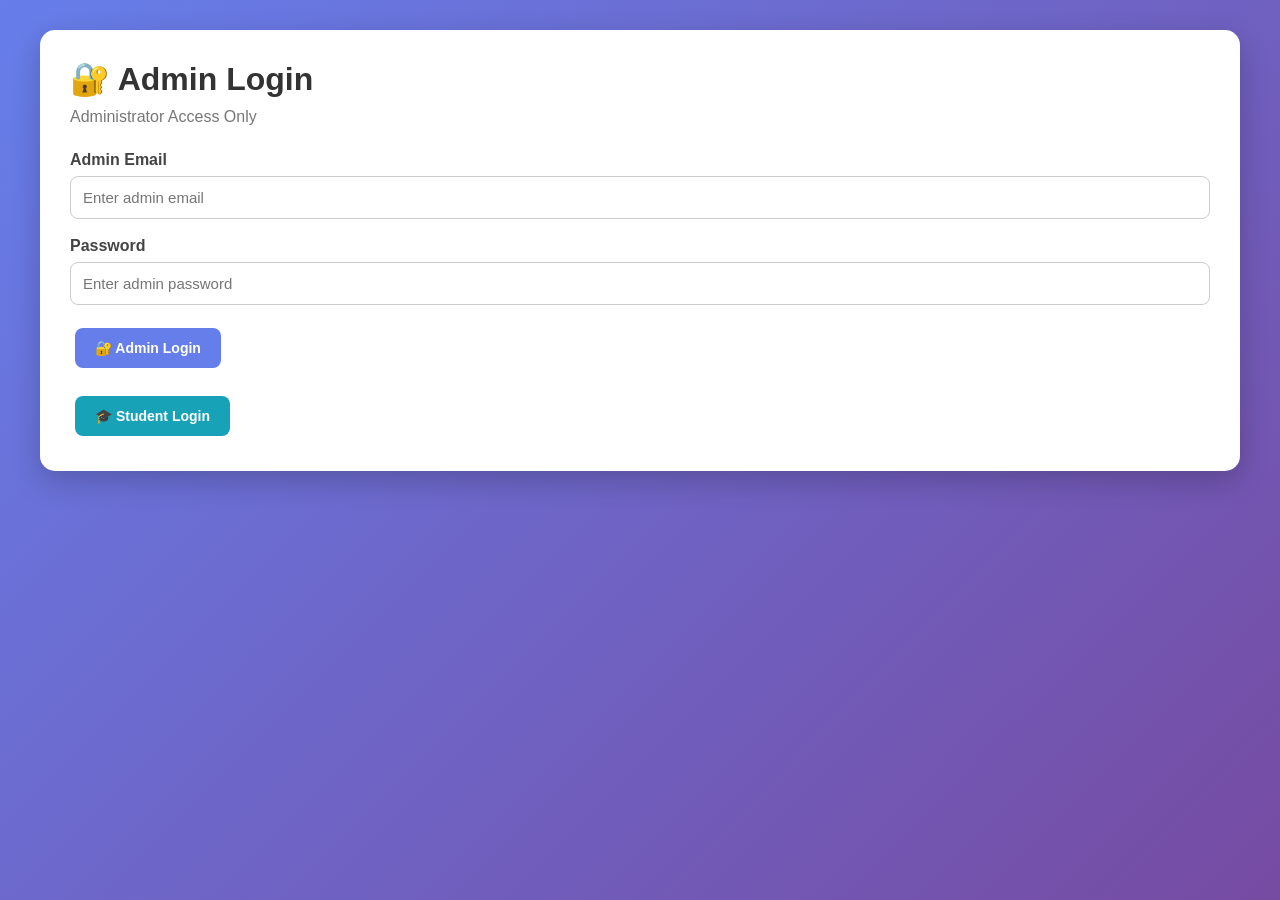
<file: index.html>
<!DOCTYPE html>
<html lang="en">
<head>
<meta charset="UTF-8">
<meta name="viewport" content="width=device-width, initial-scale=1.0">

<title>Student Exam Platform</title>

<style>

*{
    box-sizing:border-box;
    margin:0;
    padding:0;
    font-family:Arial, sans-serif;
}

body{
    background:linear-gradient(135deg,#667eea,#764ba2);
    min-height:100vh;
    padding:30px;
}

.container{
    max-width:1200px;
    margin:auto;
}

.section{
    display:none;
}

.section.active{
    display:block;
}

.card{
    background:white;
    padding:30px;
    border-radius:15px;
    box-shadow:0 10px 30px rgba(0,0,0,0.2);
    margin-bottom:20px;
}

h1{
    color:#333;
    margin-bottom:10px;
}

h2{
    color:#444;
    margin-bottom:20px;
}

h3{
    color:#555;
    margin-bottom:15px;
}

.subtitle{
    color:#777;
    margin-bottom:25px;
}

.form-group{
    margin-bottom:18px;
}

label{
    display:block;
    margin-bottom:7px;
    font-weight:bold;
    color:#444;
}

input,
textarea,
select{
    width:100%;
    padding:12px;
    border:1px solid #ccc;
    border-radius:8px;
    font-size:15px;
}

textarea{
    min-height:100px;
    resize:vertical;
}

.btn{
    border:none;
    padding:12px 20px;
    border-radius:8px;
    cursor:pointer;
    margin:5px;
    font-weight:bold;
    font-size:14px;
}

.btn:hover{
    opacity:.85;
}

.btn-primary{
    background:#667eea;
    color:white;
}

.btn-success{
    background:#28a745;
    color:white;
}

.btn-danger{
    background:#dc3545;
    color:white;
}

.btn-info{
    background:#17a2b8;
    color:white;
}

.btn-warning{
    background:#ffc107;
    color:#222;
}

.success{
    background:#d4edda;
    color:#155724;
    padding:12px;
    border-radius:8px;
    margin-bottom:15px;
}

.error{
    background:#f8d7da;
    color:#721c24;
    padding:12px;
    border-radius:8px;
    margin-bottom:15px;
}

.dashboard-header{
    background:white;
    padding:25px;
    border-radius:15px;
    margin-bottom:20px;
    display:flex;
    justify-content:space-between;
    align-items:center;
}

.student-info{
    display:grid;
    grid-template-columns:repeat(2,1fr);
    gap:15px;
}

.student-info p{
    background:#f5f5f5;
    padding:15px;
    border-radius:8px;
}

.tabs{
    display:flex;
    gap:10px;
    background:white;
    padding:15px;
    border-radius:12px;
    margin-bottom:20px;
}

.tab-btn{
    padding:12px 20px;
    border:none;
    background:#eee;
    border-radius:8px;
    cursor:pointer;
    font-weight:bold;
}

.tab-btn.active{
    background:#667eea;
    color:white;
}

.tab-content{
    display:none;
}

.tab-content.active{
    display:block;
}

.table{
    width:100%;
    border-collapse:collapse;
    margin-top:20px;
}

.table th,
.table td{
    border:1px solid #ddd;
    padding:12px;
    text-align:left;
}

.table th{
    background:#667eea;
    color:white;
}

.table tr:nth-child(even){
    background:#f8f8f8;
}

.exam-card{
    background:#f8f9fa;
    padding:20px;
    border-radius:12px;
    margin-bottom:15px;
    border-left:5px solid #667eea;
}

.exam-card:hover{
    background:#eef0ff;
}

.status{
    display:inline-block;
    padding:6px 12px;
    border-radius:20px;
    margin-top:10px;
    font-weight:bold;
}

.status.pending{
    background:#fff3cd;
    color:#856404;
}

.status.completed{
    background:#d4edda;
    color:#155724;
}

.question-block{
    background:#f8f9fa;
    padding:20px;
    border-radius:10px;
    margin:20px 0;
    border-left:5px solid #667eea;
}

.option-input{
    display:flex;
    align-items:center;
    gap:10px;
    margin:10px 0;
}

.option-input input[type="text"]{
    flex:1;
}

.option-input input[type="radio"]{
    width:auto;
}

.remove-question{
    background:#dc3545;
    color:white;
    border:none;
    padding:8px 15px;
    border-radius:6px;
    cursor:pointer;
    margin-top:10px;
}

.exam-container{
    background:white;
    padding:30px;
    border-radius:15px;
}

.exam-header{
    display:flex;
    justify-content:space-between;
    align-items:center;
    margin-bottom:25px;
    padding-bottom:20px;
    border-bottom:2px solid #eee;
}

.timer-box{
    background:#222;
    color:white;
    padding:15px 25px;
    border-radius:10px;
    text-align:center;
}

#timer{
    font-size:28px;
    font-weight:bold;
    margin-top:5px;
}

.question{
    background:#f8f9fa;
    padding:25px;
    border-radius:10px;
    margin-bottom:20px;
}

.question-text{
    font-size:18px;
    font-weight:bold;
    margin-bottom:20px;
}

.question-number{
    color:#667eea;
}

.option{
    background:white;
    padding:12px;
    margin:8px 0;
    border-radius:8px;
    border:1px solid #ddd;
}

.option:hover{
    background:#eef0ff;
}

.option input{
    width:auto;
    margin-right:10px;
}

.result-box{
    background:#f8f9fa;
    padding:25px;
    border-radius:10px;
    margin-bottom:20px;
}

.result-box p{
    padding:10px;
    font-size:18px;
}

.modal{
    display:none;
    position:fixed;
    z-index:1000;
    left:0;
    top:0;
    width:100%;
    height:100%;
    background:rgba(0,0,0,.6);
}

.modal.show{
    display:flex;
    justify-content:center;
    align-items:center;
}

.modal-content{
    background:white;
    width:90%;
    max-width:700px;
    padding:30px;
    border-radius:15px;
    position:relative;
    max-height:90vh;
    overflow:auto;
}

.close{
    position:absolute;
    right:20px;
    top:10px;
    font-size:30px;
    cursor:pointer;
}

@media(max-width:700px){

    body{
        padding:10px;
    }

    .student-info{
        grid-template-columns:1fr;
    }

    .dashboard-header,
    .exam-header{
        flex-direction:column;
        gap:15px;
    }

    .tabs{
        flex-direction:column;
    }

    .table{
        font-size:12px;
    }

}

</style>
</head>

<body>

<div class="container">

<!-- ================= ADMIN LOGIN ================= -->

<div id="adminLoginSection" class="section active">

<div class="card">

<h1>🔐 Admin Login</h1>

<p class="subtitle">
Administrator Access Only
</p>

<form id="adminLoginForm">

<div class="form-group">
<label>Admin Email</label>

<input
type="email"
id="adminEmail"
placeholder="Enter admin email"
required>
</div>

<div class="form-group">
<label>Password</label>

<input
type="password"
id="adminPassword"
placeholder="Enter admin password"
required>
</div>

<button
type="submit"
class="btn btn-primary">

🔐 Admin Login

</button>

</form>

<br>

<button
class="btn btn-info"
onclick="toggleSection('loginSection')">

🎓 Student Login

</button>

</div>

</div>


<!-- ================= STUDENT LOGIN ================= -->

<div id="loginSection" class="section">

<div class="card">

<h1>🎓 Student Login</h1>

<p class="subtitle">
Login to access your exam dashboard
</p>

<form id="loginForm">

<div class="form-group">

<label>Email</label>

<input
type="email"
id="loginEmail"
placeholder="Enter your email"
required>

</div>

<div class="form-group">

<label>Password</label>

<input
type="password"
id="loginPassword"
placeholder="Enter your password"
required>

</div>

<button
type="submit"
class="btn btn-primary">

🔐 Login

</button>

</form>

<br>

<button
class="btn btn-success"
onclick="toggleSection('registerSection')">

📝 Register

</button>

<button
class="btn btn-info"
onclick="toggleSection('adminLoginSection')">

🔐 Admin Login

</button>

</div>

</div>


<!-- ================= REGISTER ================= -->

<div id="registerSection" class="section">

<div class="card">

<h1>📝 Student Registration</h1>

<form id="registerForm">

<div class="form-group">
<label>First Name</label>
<input type="text" id="firstName" required>
</div>

<div class="form-group">
<label>Last Name</label>
<input type="text" id="lastName" required>
</div>

<div class="form-group">
<label>Email</label>
<input type="email" id="regEmail" required>
</div>

<div class="form-group">
<label>Password</label>
<input type="password" id="regPassword" required>
</div>

<div class="form-group">
<label>Phone</label>
<input type="tel" id="phone" required>
</div>

<div class="form-group">
<label>Date of Birth</label>
<input type="date" id="dob" required>
</div>

<div class="form-group">
<label>University Registration Number</label>
<input type="text" id="uniRegNum" required>
</div>

<div class="form-group">
<label>Address</label>
<textarea id="address" required></textarea>
</div>

<div class="form-group">
<label>City</label>
<input type="text" id="city" required>
</div>

<div class="form-group">
<label>State</label>
<input type="text" id="state" required>
</div>

<button
type="submit"
class="btn btn-success">

📝 Create Account

</button>

<button
type="button"
class="btn btn-info"
onclick="toggleSection('loginSection')">

🔐 Back to Login

</button>

</form>

</div>

</div>


<!-- ================= STUDENT DASHBOARD ================= -->

<div id="dashboardSection" class="section">

<div class="dashboard-header">

<div>

<h1>🎓 Student Dashboard</h1>

<h2>
Welcome,
<span id="studentName"></span>
</h2>

</div>

<button
class="btn btn-danger"
onclick="logout()">

🚪 Logout

</button>

</div>


<div class="card">

<h2>👤 Student Information</h2>

<div class="student-info">

<p>
<strong>Email:</strong>
<span id="infoEmail"></span>
</p>

<p>
<strong>University Reg No:</strong>
<span id="infoUniReg"></span>
</p>

<p>
<strong>Phone:</strong>
<span id="infoPhone"></span>
</p>

<p>
<strong>Date of Birth:</strong>
<span id="infoDOB"></span>
</p>

<p>
<strong>Address:</strong>
<span id="infoAddress"></span>
</p>

<p>
<strong>City:</strong>
<span id="infoCity"></span>
</p>

</div>

</div>


<div class="card">

<h2>📚 Available Exams</h2>

<div id="examsList"></div>

</div>

</div>


<!-- ================= ADMIN DASHBOARD ================= -->

<div id="adminDashboardSection" class="section">

<div class="dashboard-header">

<div>

<h1>🛡️ Admin Dashboard</h1>

<p>Student Examination Management System</p>

</div>

<button
class="btn btn-danger"
onclick="adminLogout()">

🚪 Logout

</button>

</div>


<div class="tabs">

<button
class="tab-btn active"
onclick="showAdminTab('students', this)">

👨‍🎓 Students

</button>

<button
class="tab-btn"
onclick="showAdminTab('exams', this)">

📝 Exams

</button>

<button
class="tab-btn"
onclick="showAdminTab('results', this)">

📊 Results

</button>

</div>


<!-- STUDENTS -->

<div id="studentsTab" class="tab-content active">

<div class="card">

<h2>👨‍🎓 Registered Students</h2>

<div id="studentsList"></div>

</div>

</div>


<!-- EXAMS -->

<div id="examsTab" class="tab-content">

<div class="card">

<h2>📝 Create Exam</h2>

<div class="form-group">

<label>Exam Title</label>

<input
type="text"
id="examTitle"
placeholder="Example: Cyber Security">

</div>

<div class="form-group">

<label>Description</label>

<textarea
id="examDescription"
placeholder="Enter exam description"></textarea>

</div>

<div class="form-group">

<label>Duration (Minutes)</label>

<input
type="number"
id="examDuration"
value="30"
min="1">

</div>

<div class="form-group">

<label>Passing Score (%)</label>

<input
type="number"
id="examPassingScore"
value="60"
min="1"
max="100">

</div>

<h3>Questions</h3>

<div id="questionsForm"></div>

<button
class="btn btn-info"
onclick="addQuestionForm()">

➕ Add Question

</button>

<button
class="btn btn-success"
onclick="saveExam()">

💾 Save Exam

</button>

</div>

</div>


<!-- RESULTS -->

<div id="resultsTab" class="tab-content">

<div class="card">

<h2>📊 Exam Results</h2>

<div id="resultsList"></div>

</div>

</div>

</div>


<!-- ================= EXAM ================= -->

<div id="examSection" class="section">

<div class="exam-container">

<div class="exam-header">

<div>

<h1 id="examTitleDisplay">
Examination
</h1>

</div>

<div class="timer-box">

⏱️ Time

<div id="timer">
00:00
</div>

</div>

</div>

<form id="examForm">

<div id="questionsContainer"></div>

<button
type="submit"
class="btn btn-success">

✅ Submit Exam

</button>

</form>

</div>

</div>


<!-- ================= RESULT ================= -->

<div id="resultsSection" class="section">

<div class="card">

<h1>📊 Examination Result</h1>

<div class="result-box">

<h2 id="resultExamName"></h2>

<p>
<strong>Score:</strong>
<span id="resultScore"></span>
</p>

<p>
<strong>Percentage:</strong>
<span id="resultPercentage"></span>
</p>

<p>
<strong>Status:</strong>
<span id="resultStatus"></span>
</p>

<p>
<strong>Date:</strong>
<span id="resultDate"></span>
</p>

</div>

<button
class="btn btn-primary"
onclick="goBackToDashboard()">

🏠 Back to Dashboard

</button>

</div>

</div>


<!-- ================= STUDENT MODAL ================= -->

<div id="studentDetailsModal" class="modal">

<div class="modal-content">

<span
class="close"
onclick="closeStudentModal()">

&times;

</span>

<h2>👤 Student Details</h2>

<div id="studentDetailsContent"></div>

</div>

</div>


<!-- ================= RESULT MODAL ================= -->

<div id="resultsDetailsModal" class="modal">

<div class="modal-content">

<span
class="close"
onclick="closeResultsModal()">

&times;

</span>

<h2>📊 Result Details</h2>

<div id="resultsDetailsContent"></div>

</div>

</div>

</div>


<script>

/* =====================================================
   DATA STORAGE
===================================================== */

let students =
JSON.parse(localStorage.getItem("students")) || [];

let exams =
JSON.parse(localStorage.getItem("exams")) || [];

let currentUser = null;
let currentAdmin = null;
let currentExam = null;
let examTimer = null;
let questionCount = 0;


/* =====================================================
   ADMIN LOGIN
===================================================== */

const adminCredentials = {

email: "admin@exam.com",

password: "muhaa12345"

};


/* =====================================================
   UTILITY
===================================================== */

function toggleSection(sectionId){

document
.querySelectorAll(".section")
.forEach(section => {

section.classList.remove("active");

});

const section =
document.getElementById(sectionId);

if(section){

section.classList.add("active");

}

}


function showMessage(message,type="error"){

const div =
document.createElement("div");

div.className = type;

div.textContent = message;

const activeSection =
document.querySelector(".section.active");

if(activeSection){

const card =
activeSection.querySelector(".card") ||
activeSection.querySelector(".exam-container");

if(card){

card.insertBefore(div,card.firstChild);

setTimeout(() => {

div.remove();

},3000);

}

}

}


function formatDate(date){

if(!date) return "";

return new Date(date).toLocaleDateString(
"en-US",
{
year:"numeric",
month:"long",
day:"numeric",
hour:"2-digit",
minute:"2-digit"
}
);

}


/* =====================================================
   ADMIN LOGIN
===================================================== */

document
.getElementById("adminLoginForm")
.addEventListener("submit",function(e){

e.preventDefault();

const email =
document.getElementById("adminEmail").value;

const password =
document.getElementById("adminPassword").value;


if(
email === adminCredentials.email &&
password === adminCredentials.password
){

currentAdmin = {

email:email,
isAdmin:true

};

loadAdminDashboard();

toggleSection("adminDashboardSection");

showMessage(
"✅ Admin Login Successful!",
"success"
);

}else{

showMessage(
"❌ Invalid Admin Credentials!",
"error"
);

}

});


/* =====================================================
   ADMIN DASHBOARD
===================================================== */

function loadAdminDashboard(){

loadStudentsList();

loadResultsList();

initializeCreateExamForm();

}


function showAdminTab(tabName,button){

document
.querySelectorAll(".tab-content")
.forEach(tab => {

tab.classList.remove("active");

});


document
.querySelectorAll(".tab-btn")
.forEach(btn => {

btn.classList.remove("active");

});


document
.getElementById(tabName+"Tab")
.classList.add("active");


button.classList.add("active");


if(tabName === "students"){

loadStudentsList();

}

if(tabName === "results"){

loadResultsList();

}

if(tabName === "exams"){

initializeCreateExamForm();

}

}


/* =====================================================
   STUDENTS
===================================================== */

function loadStudentsList(){

const list =
document.getElementById("studentsList");


if(students.length === 0){

list.innerHTML =
"<p>No students registered yet.</p>";

return;

}


let html = `

<table class="table">

<tr>

<th>Name</th>
<th>Email</th>
<th>Phone</th>
<th>Uni Reg No</th>
<th>Actions</th>

</tr>

`;


students.forEach(student => {

html += `

<tr>

<td>
${student.firstName}
${student.lastName}
</td>

<td>
${student.email}
</td>

<td>
${student.phone}
</td>

<td>
${student.uniRegNum}
</td>

<td>

<button
class="btn btn-info"
onclick="viewStudentDetails(${student.id})">

View

</button>

<button
class="btn btn-danger"
onclick="deleteStudent(${student.id})">

Delete

</button>

</td>

</tr>

`;

});


html += "</table>";

list.innerHTML = html;

}


function viewStudentDetails(id){

const student =
students.find(s => s.id === id);

if(!student) return;


let html = `

<p>
<strong>Name:</strong>
${student.firstName} ${student.lastName}
</p>

<p>
<strong>Email:</strong>
${student.email}
</p>

<p>
<strong>Phone:</strong>
${student.phone}
</p>

<p>
<strong>Date of Birth:</strong>
${student.dateOfBirth}
</p>

<p>
<strong>University Reg No:</strong>
${student.uniRegNum}
</p>

<p>
<strong>Address:</strong>
${student.address}
</p>

<p>
<strong>City:</strong>
${student.city}
</p>

<p>
<strong>State:</strong>
${student.state}
</p>

`;

document
.getElementById("studentDetailsContent")
.innerHTML = html;

document
.getElementById("studentDetailsModal")
.classList.add("show");

}


function closeStudentModal(){

document
.getElementById("studentDetailsModal")
.classList.remove("show");

}


function deleteStudent(id){

if(confirm("Delete this student?")){

students =
students.filter(s => s.id !== id);

localStorage.setItem(
"students",
JSON.stringify(students)
);

loadStudentsList();

showMessage(
"✅ Student deleted!",
"success"
);

}

}


/* =====================================================
   CREATE EXAM
===================================================== */

function initializeCreateExamForm(){

const form =
document.getElementById("questionsForm");

form.innerHTML = "";

questionCount = 0;

addQuestionForm();

}


function addQuestionForm(){

questionCount++;


const block =
document.createElement("div");

block.className = "question-block";

block.id =
"question-"+questionCount;


block.innerHTML = `

<h3>
Question ${questionCount}
</h3>

<div class="form-group">

<label>Question</label>

<textarea
id="questionText${questionCount}"
placeholder="Enter question">
</textarea>

</div>

<label>Options</label>

${[1,2,3,4].map(i => `

<div class="option-input">

<input
type="text"
id="option${questionCount}_${i}"
placeholder="Option ${i}">

<input
type="radio"
name="correct${questionCount}"
value="${i-1}">

Correct

</div>

`).join("")}

<button
class="remove-question"
type="button"
onclick="removeQuestion(${questionCount})">

Remove Question

</button>

`;

document
.getElementById("questionsForm")
.appendChild(block);

}


function removeQuestion(number){

const block =
document.getElementById(
"question-"+number
);

if(block){

block.remove();

}

}


/* =====================================================
   SAVE EXAM
===================================================== */

function saveExam(){

const title =
document.getElementById("examTitle").value.trim();

const description =
document.getElementById("examDescription").value.trim();

const duration =
parseInt(
document.getElementById("examDuration").value
);

const passingScore =
parseInt(
document.getElementById("examPassingScore").value
);


if(
!title ||
!description ||
!duration ||
!passingScore
){

showMessage(
"❌ Please fill all exam details!",
"error"
);

return;

}


const questions = [];


const blocks =
document.querySelectorAll(".question-block");


if(blocks.length === 0){

showMessage(
"❌ Add at least one question!",
"error"
);

return;

}


let valid = true;


blocks.forEach((block,index) => {

const number =
block.id.replace("question-","");


const text =
document
.getElementById("questionText"+number)
.value.trim();


if(!text){

showMessage(
"❌ Enter Question "+(index+1),
"error"
);

valid = false;

return;

}


const options = [];


for(let i=1;i<=4;i++){

const value =
document
.getElementById(
`option${number}_${i}`
)
.value.trim();


if(!value){

showMessage(
"❌ Fill all options for Question "+(index+1),
"error"
);

valid = false;

return;

}

options.push(value);

}


const radio =
document.querySelector(
`input[name="correct${number}"]:checked`
);


if(!radio){

showMessage(
"❌ Select correct answer for Question "+(index+1),
"error"
);

valid = false;

return;

}


questions.push({

id:index+1,

text:text,

options:options,

correctAnswer:
parseInt(radio.value)

});

});


if(!valid) return;


const exam = {

id:Date.now(),

title:title,

description:description,

duration:duration,

passingScore:passingScore,

totalQuestions:questions.length,

questions:questions,

createdDate:
new Date().toISOString()

};


exams.push(exam);


localStorage.setItem(
"exams",
JSON.stringify(exams)
);


showMessage(
"✅ Exam created successfully!",
"success"
);


document
.getElementById("examTitle")
.value="";


document
.getElementById("examDescription")
.value="";


initializeCreateExamForm();

}


/* =====================================================
   RESULTS
===================================================== */

function loadResultsList(){

const list =
document.getElementById("resultsList");

let results = [];


students.forEach(student => {

(student.completedExams || [])
.forEach(result => {

results.push({

studentName:
student.firstName+" "+student.lastName,

studentEmail:
student.email,

...result

});

});

});


if(results.length === 0){

list.innerHTML =
"<p>No exam results yet.</p>";

return;

}


let html = `

<table class="table">

<tr>

<th>Student</th>
<th>Email</th>
<th>Exam</th>
<th>Score</th>
<th>Percentage</th>
<th>Status</th>

</tr>

`;


results.forEach(result => {

html += `

<tr>

<td>${result.studentName}</td>

<td>${result.studentEmail}</td>

<td>${result.examName}</td>

<td>
${result.score}/${result.totalQuestions}
</td>

<td>
${result.percentage}%
</td>

<td>
${result.passed ? "✅ PASSED" : "❌ FAILED"}
</td>

</tr>

`;

});


html += "</table>";

list.innerHTML = html;

}


/* =====================================================
   ADMIN LOGOUT
===================================================== */

function adminLogout(){

currentAdmin = null;

document
.getElementById("adminLoginForm")
.reset();

toggleSection("adminLoginSection");

showMessage(
"✅ Admin logged out!",
"success"
);

}


/* =====================================================
   STUDENT REGISTER
===================================================== */

document
.getElementById("registerForm")
.addEventListener("submit",function(e){

e.preventDefault();


const email =
document.getElementById("regEmail")
.value.trim();


if(
students.some(
student => student.email === email
)
){

showMessage(
"❌ Email already registered!",
"error"
);

return;

}


const student = {

id:Date.now(),

firstName:
document.getElementById("firstName").value,

lastName:
document.getElementById("lastName").value,

email:email,

password:
document.getElementById("regPassword").value,

phone:
document.getElementById("phone").value,

dateOfBirth:
document.getElementById("dob").value,

uniRegNum:
document.getElementById("uniRegNum").value,

address:
document.getElementById("address").value,

city:
document.getElementById("city").value,

state:
document.getElementById("state").value,

completedExams:[]

};


students.push(student);


localStorage.setItem(
"students",
JSON.stringify(students)
);


document
.getElementById("registerForm")
.reset();


showMessage(
"✅ Registration successful! Please login.",
"success"
);


setTimeout(
() => toggleSection("loginSection"),
1000
);

});


/* =====================================================
   STUDENT LOGIN
===================================================== */

document
.getElementById("loginForm")
.addEventListener("submit",function(e){

e.preventDefault();


const email =
document.getElementById("loginEmail")
.value.trim();


const password =
document.getElementById("loginPassword")
.value;


const student =
students.find(
s =>
s.email === email &&
s.password === password
);


if(!student){

showMessage(
"❌ Invalid email or password!",
"error"
);

return;

}


currentUser = student;


loadDashboard();


toggleSection("dashboardSection");


showMessage(
"✅ Login successful!",
"success"
);

});


/* =====================================================
   DASHBOARD
===================================================== */

function loadDashboard(){

document
.getElementById("studentName")
.textContent =
currentUser.firstName+" "+
currentUser.lastName;


document
.getElementById("infoEmail")
.textContent =
currentUser.email;


document
.getElementById("infoUniReg")
.textContent =
currentUser.uniRegNum;


document
.getElementById("infoPhone")
.textContent =
currentUser.phone;


document
.getElementById("infoDOB")
.textContent =
currentUser.dateOfBirth;


document
.getElementById("infoAddress")
.textContent =
currentUser.address;


document
.getElementById("infoCity")
.textContent =
currentUser.city;


loadExamsList();

}


/* =====================================================
   EXAM LIST
===================================================== */

function loadExamsList(){

const list =
document.getElementById("examsList");

list.innerHTML = "";


if(exams.length === 0){

list.innerHTML =
"<p>No exams available yet.</p>";

return;

}


exams.forEach(exam => {


const completed =
(currentUser.completedExams || [])
.find(
result =>
result.examId === exam.id
);


const div =
document.createElement("div");

div.className =
"exam-card";


div.innerHTML = `

<h3>${exam.title}</h3>

<p>${exam.description}</p>

<p>
<strong>Duration:</strong>
${exam.duration} minutes
</p>

<p>
<strong>Questions:</strong>
${exam.totalQuestions}
</p>

<p>
<strong>Passing Score:</strong>
${exam.passingScore}%
</p>

<span class="status ${completed ? "completed" : "pending"}">

${completed ? "✓ Completed" : "○ Not Attempted"}

</span>

${completed ? `

<p>
<strong>Your Score:</strong>
${completed.score}/${completed.totalQuestions}
(${completed.percentage}%)
</p>

` : ""}

`;


if(!completed){

div.style.cursor="pointer";

div.onclick =
() => startExam(exam.id);

}


list.appendChild(div);

});

}


/* =====================================================
   START EXAM
===================================================== */

function startExam(examId){

currentExam =
exams.find(
exam => exam.id === examId
);


if(!currentExam) return;


document
.getElementById("examTitleDisplay")
.textContent =
currentExam.title;


loadExamQuestions();


toggleSection("examSection");


let timeLeft =
currentExam.duration * 60;


updateTimer(timeLeft);


clearInterval(examTimer);


examTimer =
setInterval(function(){

timeLeft--;

updateTimer(timeLeft);


if(timeLeft <= 0){

clearInterval(examTimer);

submitExam();

alert(
"⏰ Time ended! Exam submitted automatically."
);

}

},1000);

}


/* =====================================================
   TIMER
===================================================== */

function updateTimer(seconds){

const minutes =
Math.floor(seconds/60);

const secs =
seconds % 60;


document
.getElementById("timer")
.textContent =
String(minutes).padStart(2,"0")
+
":"
+
String(secs).padStart(2,"0");

}


/* =====================================================
   LOAD QUESTIONS
===================================================== */

function loadExamQuestions(){

const container =
document.getElementById(
"questionsContainer"
);

container.innerHTML="";


currentExam.questions
.forEach((question,index)=>{


const div =
document.createElement("div");

div.className="question";


let options="";


question.options
.forEach((option,index2)=>{

options += `

<div class="option">

<input
type="radio"
name="q${question.id}"
value="${index2}"
id="q${question.id}_${index2}">

<label
for="q${question.id}_${index2}">

${option}

</label>

</div>

`;

});


div.innerHTML = `

<div class="question-text">

<span class="question-number">

Question ${index+1}:

</span>

${question.text}

</div>

<div>

${options}

</div>

`;


container.appendChild(div);

});

}


/* =====================================================
   SUBMIT EXAM
===================================================== */

document
.getElementById("examForm")
.addEventListener("submit",function(e){

e.preventDefault();

submitExam();

});


function submitExam(){

if(!currentExam) return;


clearInterval(examTimer);


let score=0;


currentExam.questions
.forEach(question=>{

const selected =
document.querySelector(
`input[name="q${question.id}"]:checked`
);


if(
selected &&
parseInt(selected.value)
===
question.correctAnswer
){

score++;

}

});


const percentage =
Math.round(
(score/currentExam.totalQuestions)*100
);


const passed =
percentage >= currentExam.passingScore;


const result = {

examId:
currentExam.id,

examName:
currentExam.title,

score:
score,

totalQuestions:
currentExam.totalQuestions,

percentage:
percentage,

passed:
passed,

dateTaken:
new Date().toISOString()

};


if(!currentUser.completedExams){

currentUser.completedExams=[];

}


currentUser.completedExams.push(result);


const index =
students.findIndex(
s => s.id === currentUser.id
);


students[index]=currentUser;


localStorage.setItem(
"students",
JSON.stringify(students)
);


showResult(result);

}


/* =====================================================
   SHOW RESULT
===================================================== */

function showResult(result){

document
.getElementById("resultExamName")
.textContent =
result.examName;


document
.getElementById("resultScore")
.textContent =
result.score+
"/"+
result.totalQuestions;


document
.getElementById("resultPercentage")
.textContent =
result.percentage+"%";


const status =
document.getElementById("resultStatus");


status.textContent =
result.passed
? "✅ PASSED"
: "❌ FAILED";


status.style.color =
result.passed
? "green"
: "red";


document
.getElementById("resultDate")
.textContent =
formatDate(result.dateTaken);


toggleSection("resultsSection");

}


/* =====================================================
   BACK DASHBOARD
===================================================== */

function goBackToDashboard(){

clearInterval(examTimer);

loadDashboard();

toggleSection("dashboardSection");

}


/* =====================================================
   STUDENT LOGOUT
===================================================== */

function logout(){

clearInterval(examTimer);

currentUser=null;

currentExam=null;

document
.getElementById("loginForm")
.reset();

toggleSection("loginSection");

showMessage(
"✅ Logged out successfully!",
"success"
);

}


/* =====================================================
   INITIALIZATION
===================================================== */

document.addEventListener(
"DOMContentLoaded",
function(){

toggleSection("adminLoginSection");

console.log(
"Student Exam Platform Loaded"
);

console.log(
"Admin Email: admin@exam.com"
);

console.log(
"Admin Password: muhaa12345"
);

}
);

</script>

</body>
</html>
</file>
